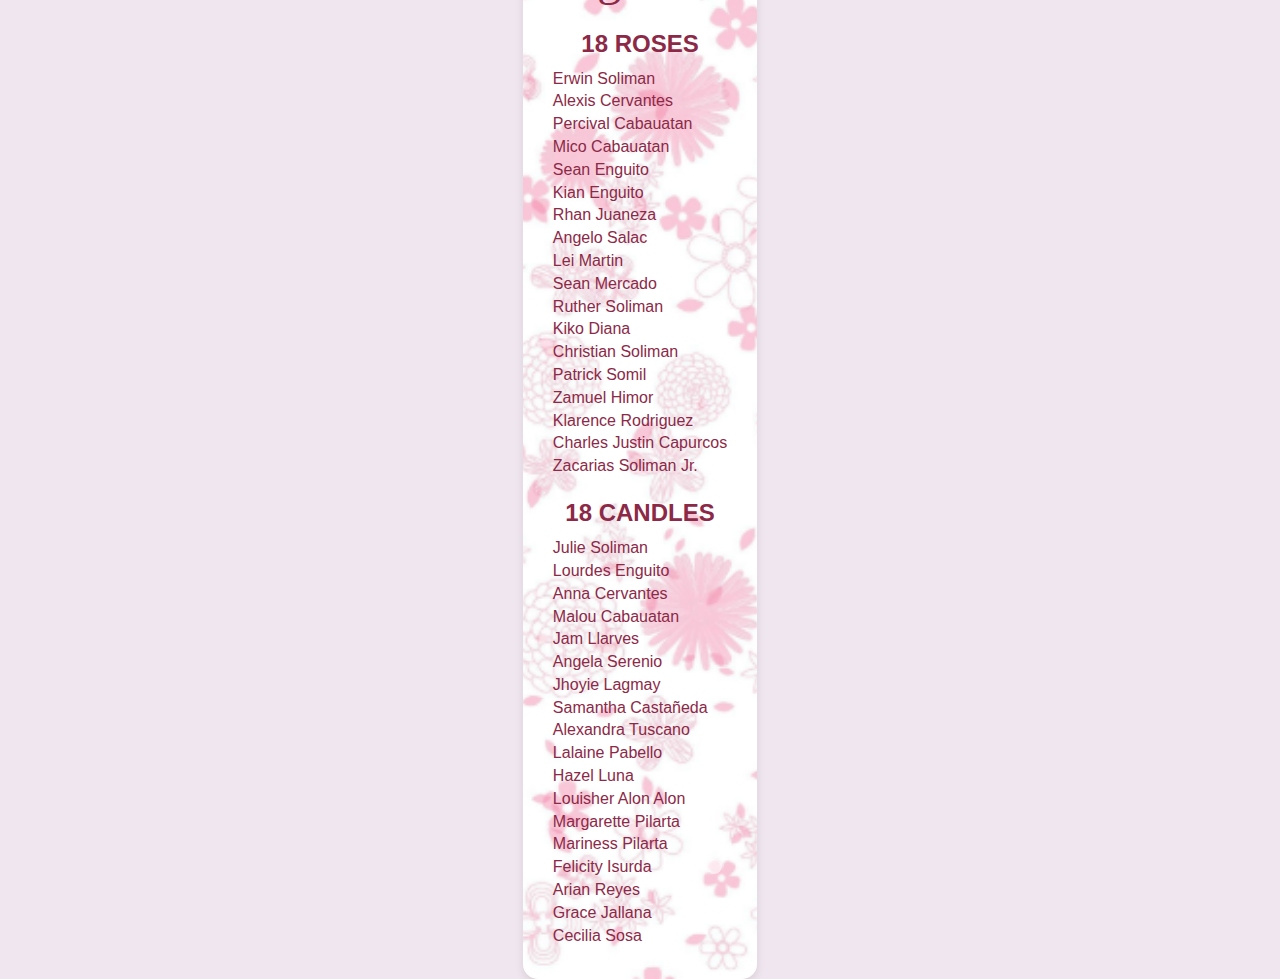
<file: index2.html>
<!DOCTYPE html>
<html lang="en">
<head>
    <meta charset="UTF-8">
    <meta name="viewport" content="width=device-width, initial-scale=1.0">
    <title>Cessa's 18th - Details</title>
    <link rel="stylesheet" href="/css/styles2.css">
</head>
<body>
    <div class="invitation-card">
        <h1 class="event">Eighteen</h1>

        <div class="roses-container">
            <h2 class="section-title">18 ROSES</h2>
            <ol class="list">
                <li>Erwin Soliman</li>
                <li>Alexis Cervantes</li>
                <li>Percival Cabauatan</li>
                <li>Mico Cabauatan</li>
                <li>Sean Enguito</li>
                <li>Kian Enguito</li>
                <li>Rhan Juaneza</li>
                <li>Angelo Salac</li>
                <li>Lei Martin</li>
                <li>Sean Mercado</li>
                <li>Ruther Soliman</li>
                <li>Kiko Diana</li>
                <li>Christian Soliman</li>
                <li>Patrick Somil</li>
                <li>Zamuel Himor</li>
                <li>Klarence Rodriguez</li>
                 <li>Charles Justin Capurcos</li>
                <li>Zacarias Soliman Jr.</li>
            </ol>
        </div>

        <div class="candles-container">
            <h2 class="section-title">18 CANDLES</h2>
            <ol class="list">
                <li>Julie Soliman</li>
                <li>Lourdes Enguito</li>
                <li>Anna Cervantes</li>
                <li>Malou Cabauatan</li>
                <li>Jam Llarves</li>
                <li>Angela Serenio</li>
                <li>Jhoyie Lagmay</li>
                <li>Samantha Castañeda</li>
                <li>Alexandra Tuscano</li>
                <li>Lalaine Pabello</li>
                 <li>Hazel Luna</li>
                <li>Louisher Alon Alon</li>
                <li>Margarette Pilarta</li>
                <li>Mariness Pilarta</li>
                 <li>Felicity Isurda</li>
                 <li>Arian Reyes</li>
                <li>Grace Jallana</li>
                <li>Cecilia Sosa</li>
            </ol>
        </div>
    </div>
</body>
</html>
</file>
<file: css/styles2.css>
body {
    font-family: 'Arial', sans-serif;
    background-color: #f0e6ef; /* Light background color */
    display: flex;
    justify-content: center;
    align-items: center;
    height: 100vh;
    margin: 0;
}

.invitation-card {
    /* Set background image */
    /* background-image: url("paper-texture-background.jpg");  */
    background-image: url("/images/image3.png");
    background-size: cover;
    background-repeat: no-repeat;
    background-position: center;
    border-radius: 15px;
    padding: 30px;
    text-align: center;
    box-shadow: 0 4px 8px rgba(0,0,0,0.1);
    max-width: 400px; /* Max width for card */
    position: relative;
}
.event{
    font-size: 3em;
    font-family: 'Dancing Script', cursive; /* Playful font */
    margin-bottom: 0.5em;
    color: #8c2947; /* Burgundy color */
    font-weight: normal;
    margin-top: 0;
}
.section-title {
    font-size: 1.5em;
    color: #8c2947;
    margin-top: 1em;
    margin-bottom: 0.5em;
}

.list {
  list-style-type: none; /* remove standard list styles */
    padding: 0;
    margin: 0;
    color: #8c2947; /* Burgundy color */
}

.list li{
    margin-bottom: 0.3em; /* spacing between names */
    text-align: left; /* Align list items to the left */
}
/* Add a "sparkle" effect (just like on the image) */
.invitation-card::before,
.invitation-card::after {
    content: "";
    position: absolute;
    background-color: white;
    border-radius: 50%;
    opacity: 0.6;
}

.invitation-card::before {
    width: 10px;
    height: 10px;
    top: 5%;
    left: 10%;
}

.invitation-card::after {
    width: 15px;
    height: 15px;
    bottom: 10%;
    right: 15%;
}
/* add custom font  */
@import url('https://fonts.googleapis.com/css2?family=Dancing+Script&display=swap');
</file>
